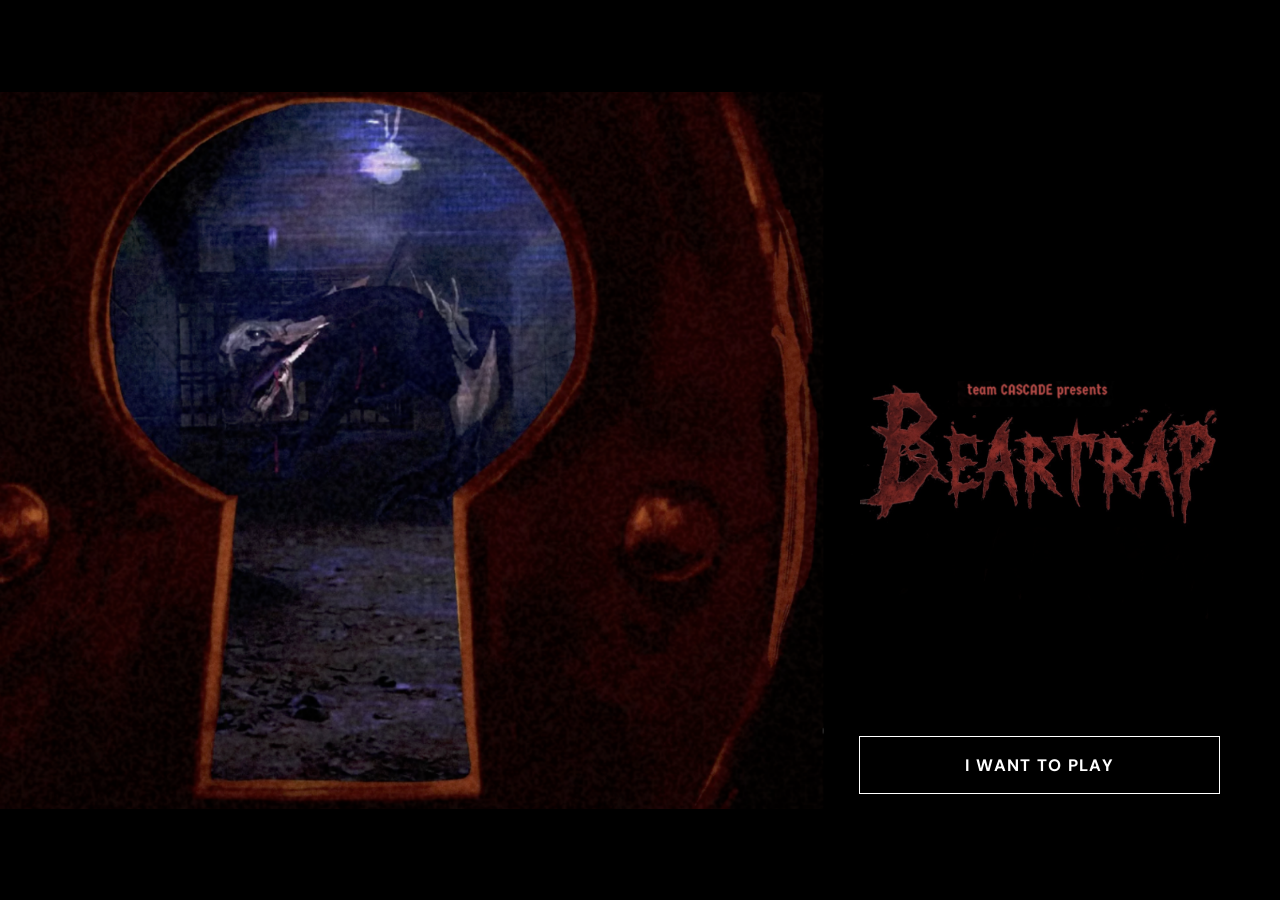
<file: index.html>
<!DOCTYPE html>
<html lang="en">
<head>
  <meta charset="utf-8">
  <meta name="viewport" content="width=device-width, initial-scale=1">
  <link rel="stylesheet" href="Main_Site.css">
  
  <title>Main</title>
</head>
<body class="flexbox" id="main" background="">
  <div class="div_left"></div> 
    <div class="div_right "id="main_title">
      <div id="title">
        <img src="./img/title.png">
      </div>
      <div class="button_div">
        <a href="Play_Vs_Playtest.html" class="button">
          <p>I want to play</p>
        </a>
      </div>
    </div>
  </div>
</body>
</html>
</file>
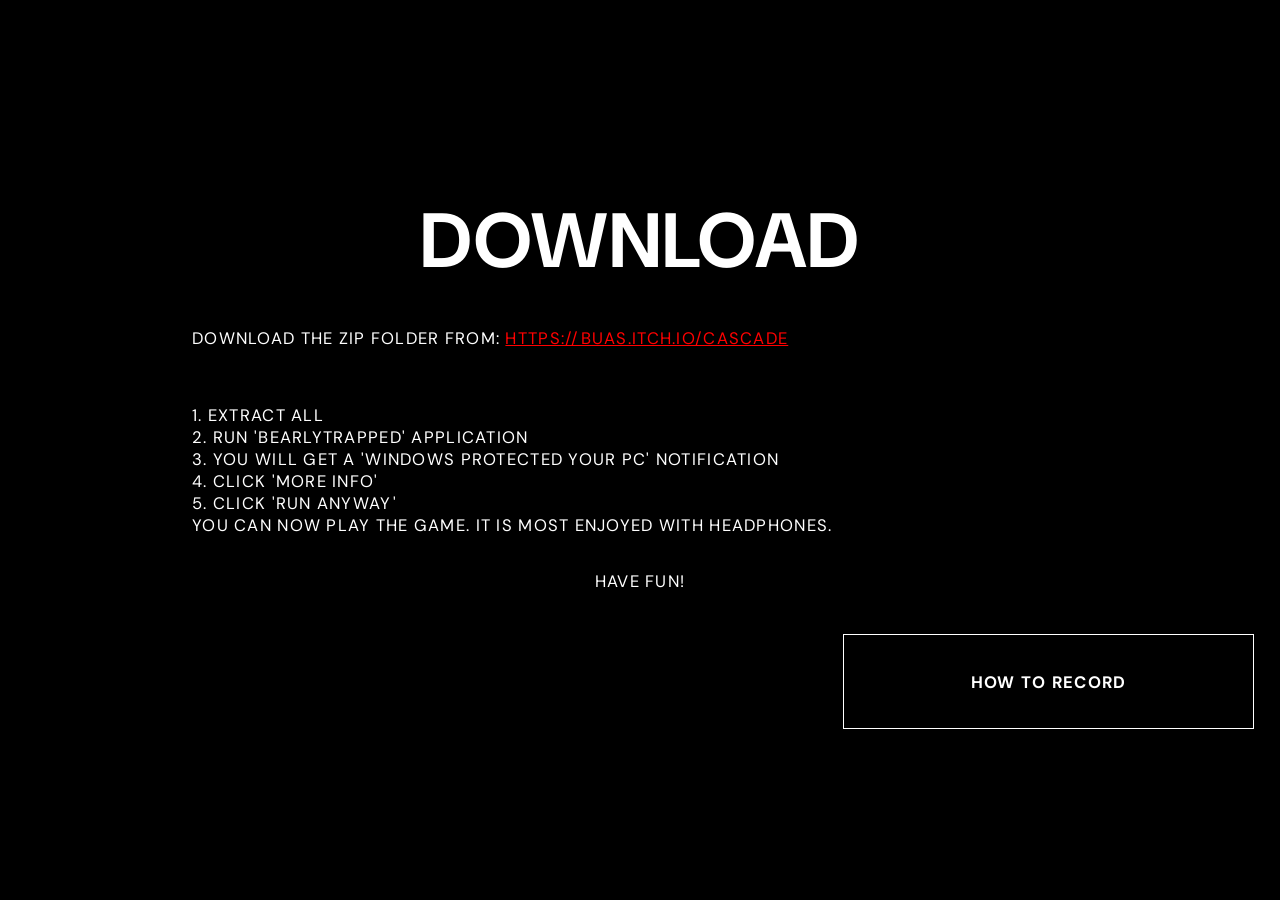
<file: Download_Site.html>
<!DOCTYPE html>
<html lang="en">
<head>
  <meta charset="utf-8">
  <meta name="viewport" content="width=device-width, initial-scale=1">
  <link rel="stylesheet" href="Main_Site.css">
  <title>Main</title>
</head>
<body class="flexbox">
  <h1>Download</h1>
  <div class="main_div" id="justify_div">
<p>DOWNLOAD THE ZIP FOLDER FROM: <a href="https://buas.itch.io/cascade" target="_blank">https://buas.itch.io/cascade</a></p>
<p>
<br>1. EXTRACT ALL
<br>2. RUN 'BEARLYTRAPPED' APPLICATION
<br>3. YOU WILL GET A 'WINDOWS PROTECTED YOUR PC' NOTIFICATION
<br>4. CLICK 'MORE INFO'
<br>5. CLICK 'RUN ANYWAY'
<br>YOU CAN NOW PLAY THE GAME. IT IS MOST ENJOYED WITH HEADPHONES.</p>
  </div>
  <div class="gap">
    <p>Have fun!</p>
    <div class="button_div" id="right_button">
      <a href="Record_Site.html" class="button">
        <p>How to record</p>
      </a>
    </div>
  </div>
</body>
</html>
</file>
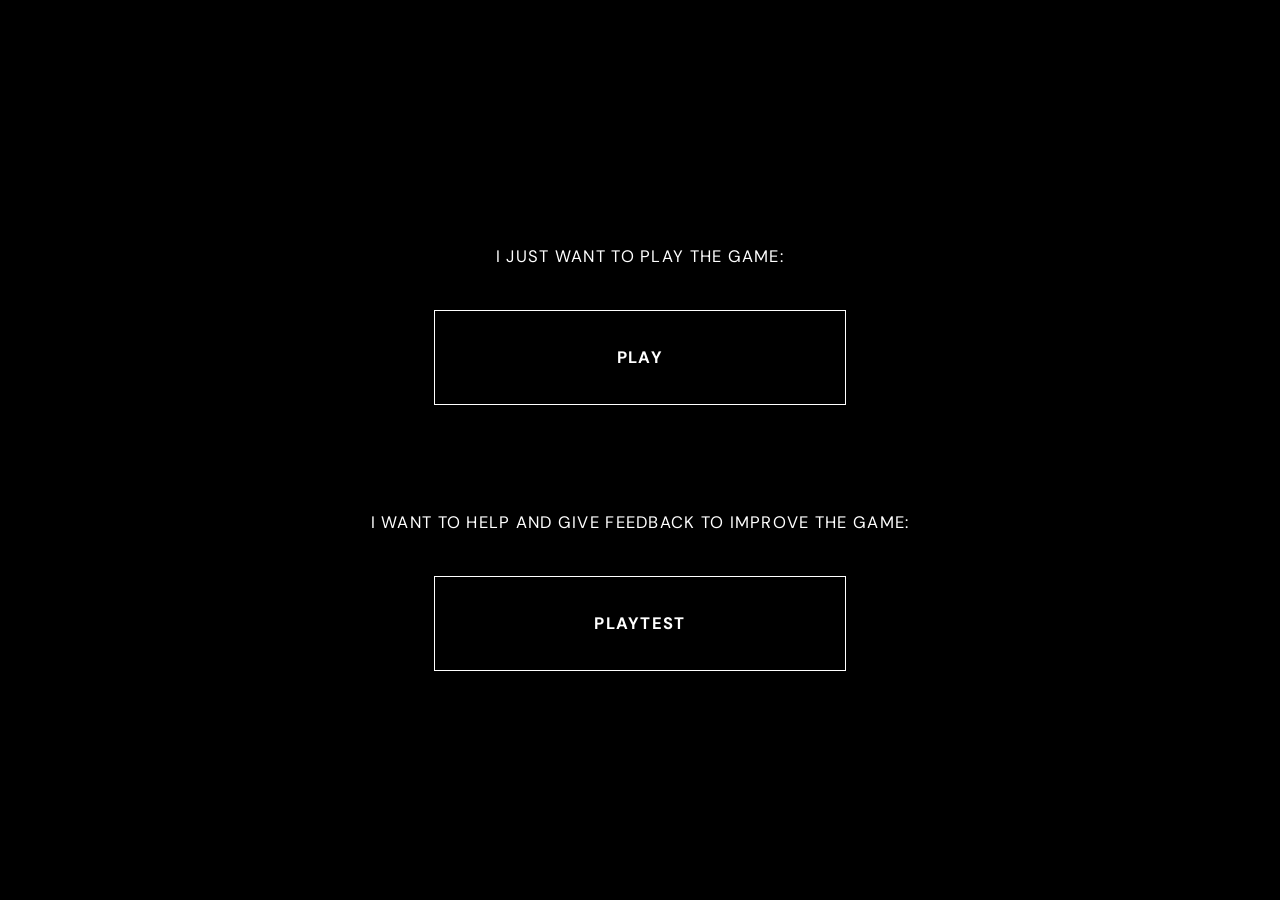
<file: Play_Vs_Playtest.html>
<!DOCTYPE html>
<html lang="en">
<head>
  <meta charset="utf-8">
  <meta name="viewport" content="width=device-width, initial-scale=1">
  <link rel="stylesheet" href="Main_Site.css">
  
  <title>Play vs Playtest
  </title>
</head>
<body class="flexbox">
  <div class="gap">
    <div><p>I just want to play the game:</p></div>

    <div class="button_div" id="margin_bottom">
      <a href="Download_Site.html" class="button">
      <p>Play</p>
      </a>
    </div>
    <div><p>I want to help and give feedback to improve the game:</p></div>
    <div class="button_div">
      <a href="Playtest_Site.html" class="button">
      <p>Playtest</p>
      </a>
    </div>
  </div>
</body>
</html>
</file>
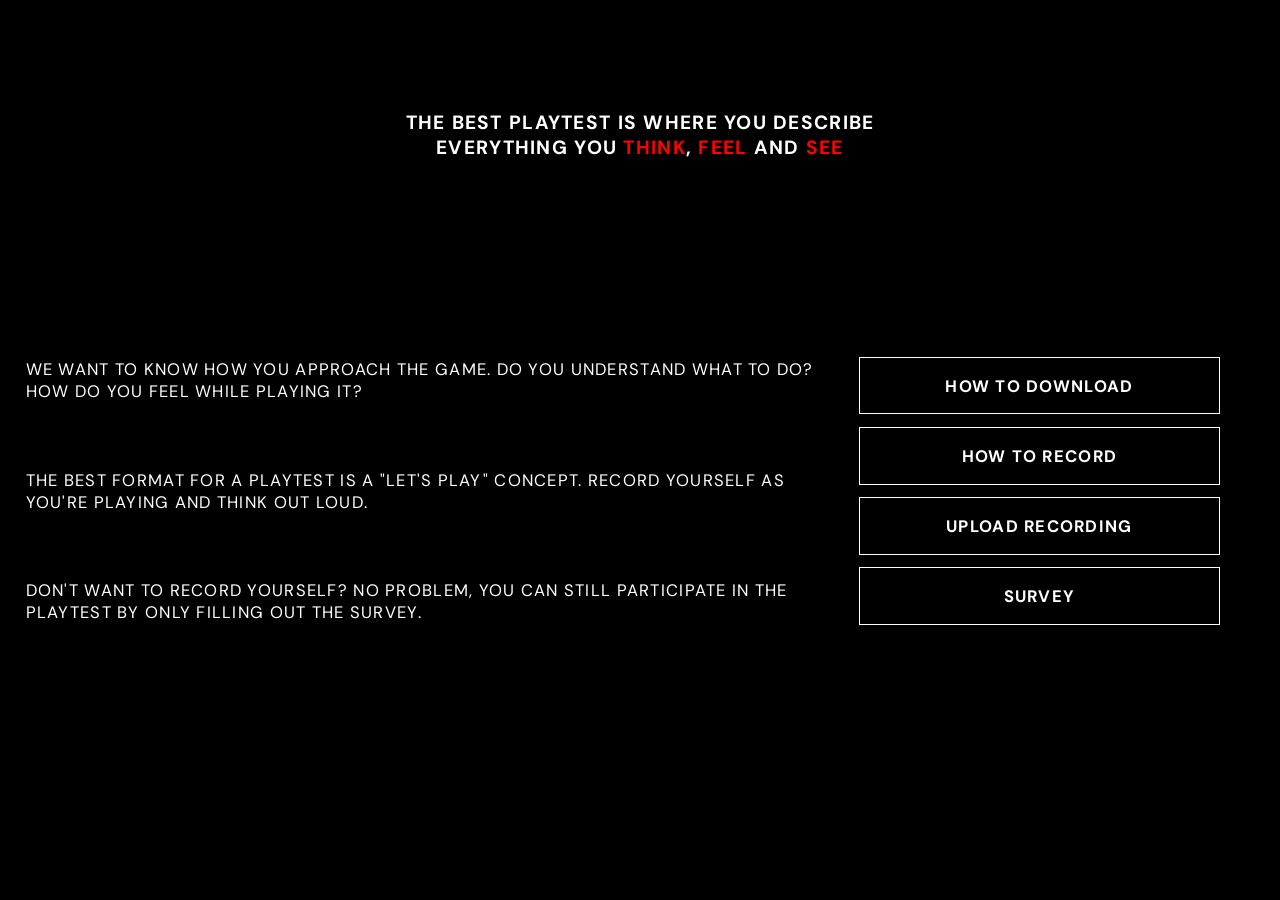
<file: Playtest_Site.html>
<!DOCTYPE html>
<html lang="en">
<head>
  <meta charset="utf-8">
  <meta name="viewport" content="width=device-width, initial-scale=1">
  <link rel="stylesheet" href="Main_Site.css">
  <title>Main</title>
</head>
<body class="flexbox">
  <h2>THE BEST PLAYTEST IS WHERE YOU DESCRIBE<br>EVERYTHING YOU <font color="red">THINK</font>,<font color="red"> FEEL</font> AND <font color="red">SEE</font></h2>
  <div class="div_content">
    <div class="div_left">
      <p>WE WANT TO KNOW HOW YOU APPROACH THE GAME. DO YOU UNDERSTAND WHAT TO DO? HOW DO YOU FEEL WHILE PLAYING IT?</p>
      <p></p>
      <!-- Mobile-only button after first paragraph -->
      <div class="button_div mobile_btn">
        <a href="Download_Site.html" class="button"><p>How to download</p></a>
      </div>

      <p>THE BEST FORMAT FOR A PLAYTEST IS A "LET'S PLAY" CONCEPT. RECORD YOURSELF AS YOU'RE PLAYING AND THINK OUT LOUD.</p>
      <p></p>
      <!-- Mobile-only buttons after second paragraph -->
      <div class="button_div mobile_btn">
        <a href="Record_Site.html" class="button"><p>How to record</p></a>
        <a href="Upload_Recording_Site.html" class="button"><p>Upload recording</p></a>
      </div>

      <p>DON'T WANT TO RECORD YOURSELF? NO PROBLEM, YOU CAN STILL PARTICIPATE IN THE PLAYTEST BY ONLY FILLING OUT THE SURVEY.</p>
      <!-- Mobile-only button after third paragraph -->
      <div class="button_div mobile_btn">
        <a href="Survey_Site.html" class="button"><p>Survey</p></a>
      </div>
    </div> 
    <div class="div_right">
        <div class="button_div gap">
          <a href="Download_Site.html" class="button">
            <p>How to download</p>
          </a>
          <a href="Record_Site.html" class="button">
            <p>How to record</p>
          </a>
          <a href="Upload_Recording_Site.html" class="button">
            <p>Upload recording</p>
          </a>
          <a href="Survey_Site.html" class="button">
            <p>Survey</p>
          </a>
        </div>
    </div>
  </div>
</body>
</html>
</file>
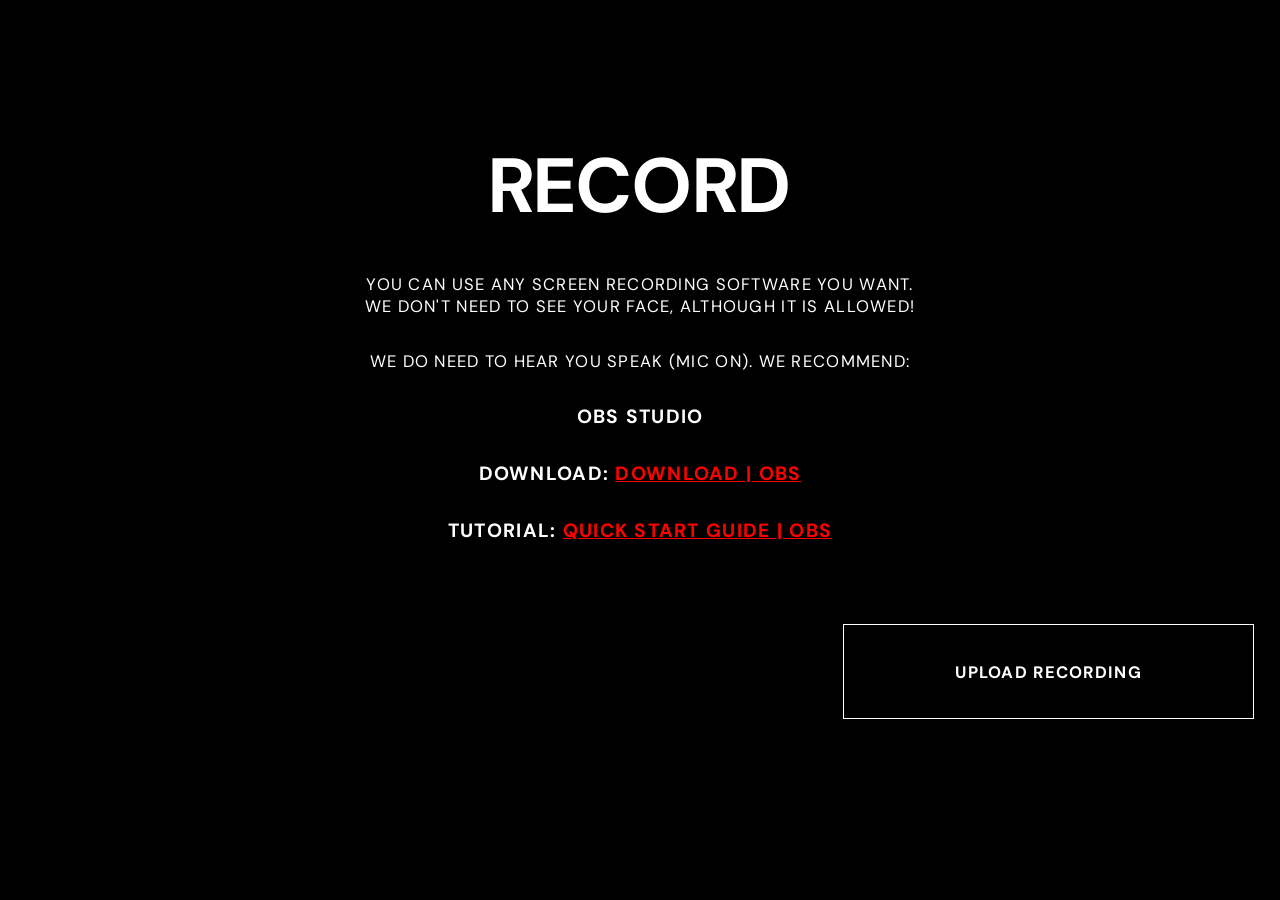
<file: Record_Site.html>
<!DOCTYPE html>
<html lang="en">
<head>
  <meta charset="utf-8">
  <meta name="viewport" content="width=device-width, initial-scale=1">
  <link rel="stylesheet" href="Main_Site.css">
  <title>Main</title>
</head>
<body class="flexbox">
  <h1>Record</h1>
  <div class="main_div">
    <p>YOU CAN USE ANY SCREEN RECORDING SOFTWARE YOU WANT.<br>WE DON'T NEED TO SEE YOUR FACE, ALTHOUGH IT IS ALLOWED!</p>
    <p>WE DO NEED TO HEAR YOU SPEAK (MIC ON). WE RECOMMEND:</p>
    <h2>OBS STUDIO</h2>
    <h2> DOWNLOAD: <a href="https://obsproject.com/download" target="_blank">Download | OBS</a></h2>
    <h2>TUTORIAL: <a href="https://obsproject.com/kb/quick-start-guide" target="_blank">Quick Start Guide | OBS </a></h2>
  </div>
    <div class="button_div" id="right_button">
      <a href="Upload_Recording_Site.html" class="button"  >
        <p>Upload recording</p>
      </a>
  </div>
  
</body>
</html>
</file>
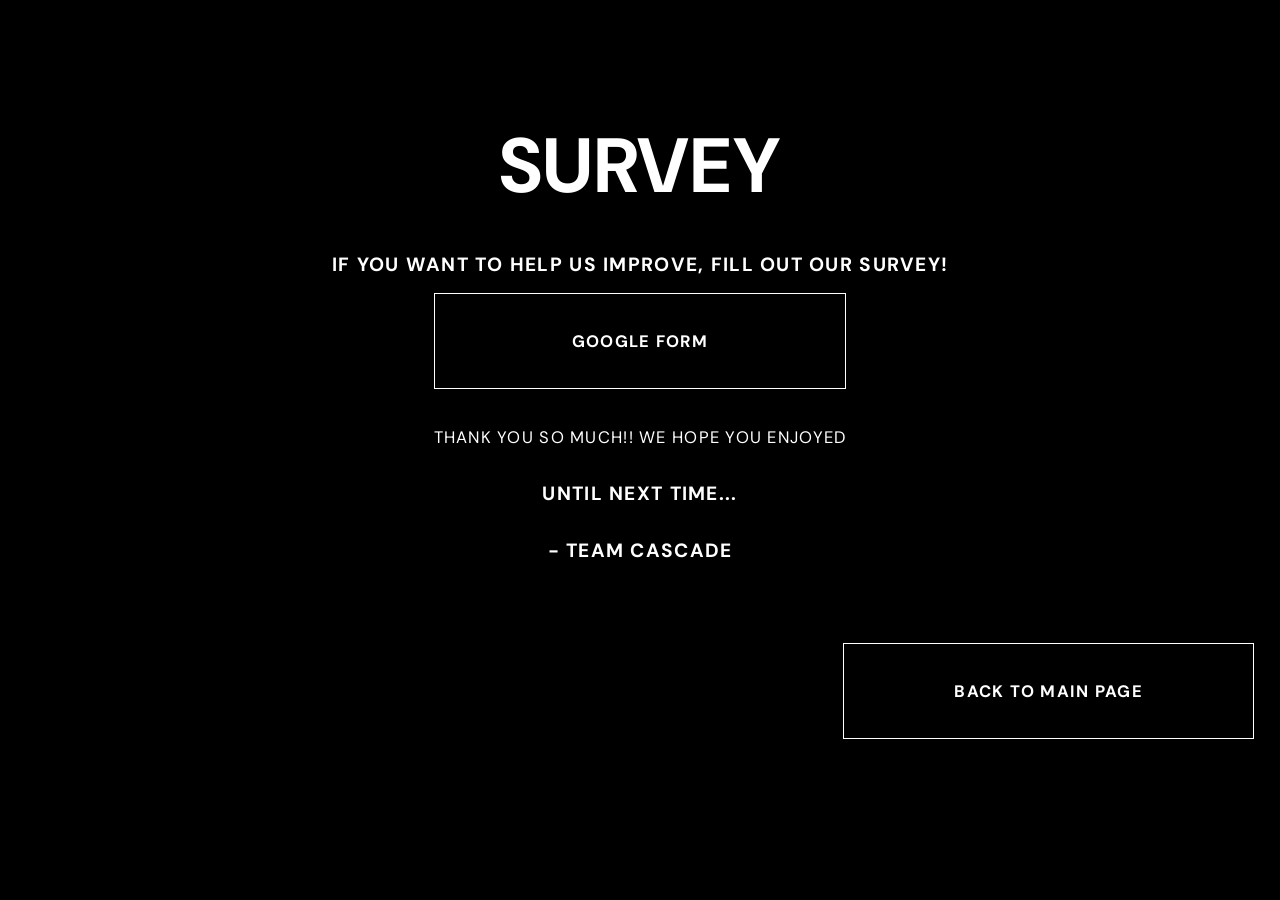
<file: Survey_Site.html>
<!DOCTYPE html>
<html lang="en">
<head>
  <meta charset="utf-8">
  <meta name="viewport" content="width=device-width, initial-scale=1">
  <link rel="stylesheet" href="Main_Site.css">
  <title>Main</title>
</head>
<body class="flexbox">
  <h1>SURVEY</h1>
  <div class="main_div">
    <h2>IF YOU WANT TO HELP US IMPROVE, FILL OUT OUR SURVEY!</h2>
    <div class="button_div" id="button">
      <a href="https://forms.gle/fpAwryLawCnzTym9A" target="_blank" class="button"  >
        <p>GOOGLE FORM</p>
      </a>
  </div>
    <br>
    <p>THANK YOU SO MUCH!! WE HOPE YOU ENJOYED</p>
    <h2>UNTIL NEXT TIME... </h2>
    <h2>- TEAM CASCADE</h2>
  </div>
    <div class="button_div" id="right_button">
      <a href="index.html" class="button"  >
        <p>Back to main page</p>
      </a>
  </div>
  
</body>
</html>
</file>
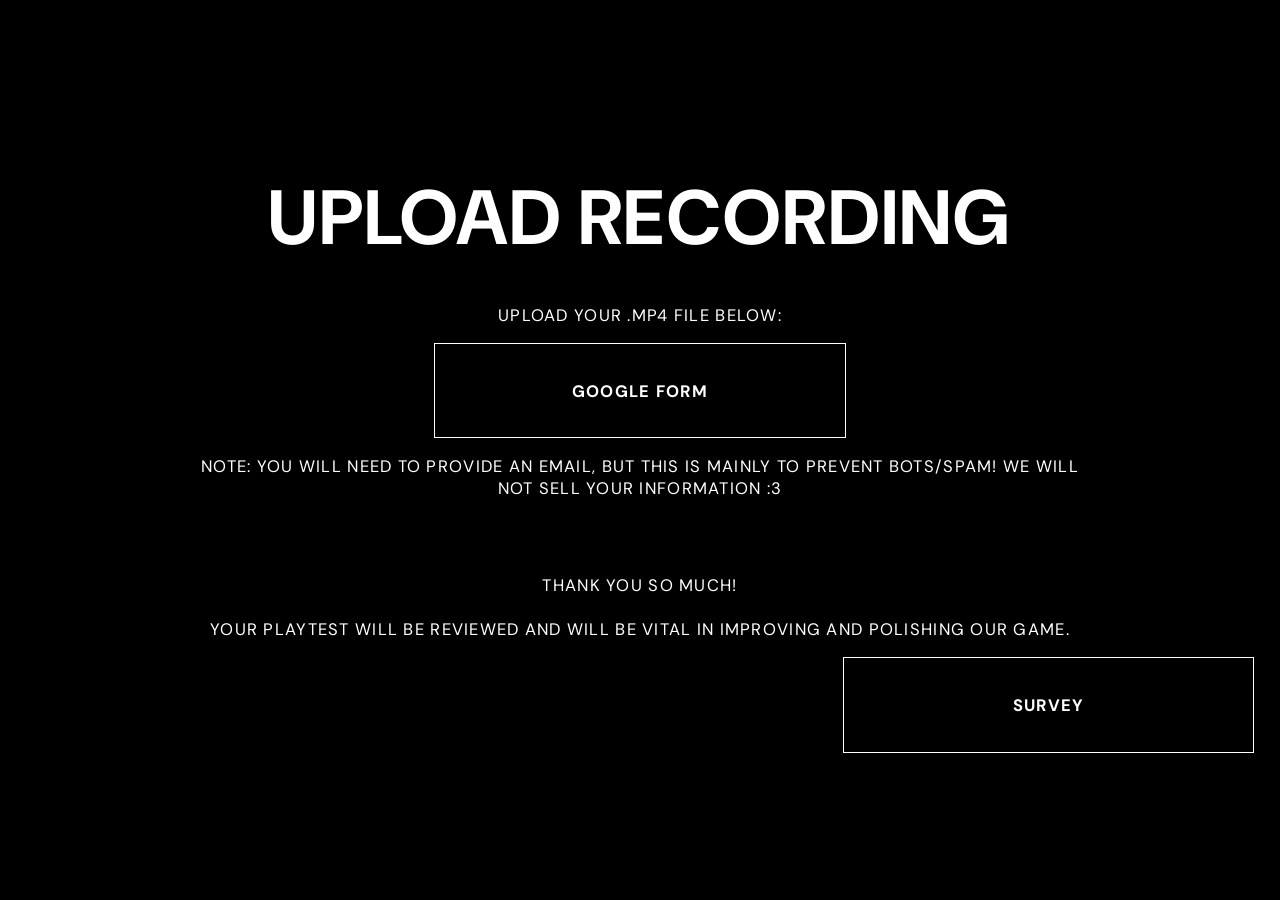
<file: Upload_Recording_Site.html>
<!DOCTYPE html>
<html lang="en">
<head>
  <meta charset="utf-8">
  <meta name="viewport" content="width=device-width, initial-scale=1">
  <link rel="stylesheet" href="Main_Site.css">
  <title>Main</title>
</head>
<body class="flexbox">
  <h1>UPLOAD RECORDING</h1>
  <div class="main_div">
  <p>UPLOAD YOUR .MP4 FILE BELOW:
    <div class="button_div" id="button">
      <a href="https://forms.gle/anLnFqkEoyRVZYhZ6" target="_blank" class="button">
        <p>GOOGLE FORM</p></a></div>
        <p>NOTE: You will need to provide an email, but this is mainly to prevent bots/spam! We will not sell your information :3</p>
        <br><br>
  <p>THANK YOU SO MUCH!<br><br>YOUR PLAYTEST WILL BE REVIEWED AND WILL BE VITAL IN IMPROVING AND POLISHING OUR GAME. </p>

  </div>
  <div>
    <div class="button_div" id="right_button">
      <a href="Survey_Site.html" class="button">
        <p>SURVEY</p>
      </a>
    </div>
  </div>
</body>
</html>
</file>
<file: Main_Site.css>
@import url('https://fonts.googleapis.com/css?family=DM Sans');

h1, h2 {
    text-align: center;
    width: 100%;
}

h1 {
    font-size: 6vw;
    margin: 20px;
}

h2 {
    font-size: 1.5vw;
}

p {
    font-size: 1.3vw;
    width: 100%;
}

body {
    background-size: contain;
    background-repeat: no-repeat;
    background-position: center;
    background-color: black;
    width: 100vw;
    height: 100vh;
    margin: 0;
    overflow: hidden;
    font-family: 'DM Sans';
    letter-spacing: 0.08em;
    color: white;
    text-transform: uppercase;
    padding-left: 2vw;
    padding-right: 2vw;
    box-sizing: border-box;
}

a:link, a:visited {
    color: red;
    text-decoration: underline;
}

.gap {
    gap: 2vw;
    text-align: center;
}

#justify_div {
    text-align: left;
}

/* 100% height */
.div_left, .div_right {
    height: 100%;
}

.div_right .button {
    padding: 0 !important;
}

.flexbox {
    display: flex;
    flex-wrap: wrap;
    justify-content: center;
    align-items: center;
    align-content: center;
}

.div_left {
    width: 65%;
}

.div_right {
    width: 35%;
}

div {
    width: 100%;
    height: fit-content;
    display: flex;
    align-items: center;
    justify-content: center;
    flex-wrap: wrap;
    flex-direction: column;
}

.div_content {
    height: 70%;
}

.button, .button:hover, .button:active, .button:link, .button:visited {
    height: fit-content;
    display: inline-block;
    color: white;
    text-decoration: none;
    border: 0.15vw white solid !important;
    padding: 1.5vw 2vw;
    width: 28vw;
    text-align: center;
    font-weight: bold;
}

#main{
    background-image: url("./img/main.png");
}

#margin_bottom {
    margin-bottom: 5vw;
}

#right_button {
    justify-content: flex-end !important;
}

.main_div {
    width: 70vw;
    text-align: center;
}

#main_title {
    height: 100%;
    align-items: flex-end;
    flex-direction: row;
}

#main_title .button_div {
    height: 30%;
}

#title {
    display: flex;
    justify-content:flex-end;
    height: 50%;
    width: 100%;
    padding-bottom: 1vw;
    box-sizing: border-box;
}

#title img {
    max-width: 28vw;
    height: auto;
}

.button_div {
    display: flex;
    height: 25%;
    width: 100%;
    flex-wrap: wrap;
    align-content: center;
    justify-content: center;
    flex-direction: row;
    gap: 1vw;
}

.mobile_btn {
    display: none;
}

@media (max-width: 1200px){
    body{
        background-position: left;
    }
}

@media (max-width: 768px){

    body {
        height: 100vh;
        min-height: 100vh;
        overflow-y: auto;
        padding: 6vw 5vw;
        background-size: cover;
        background-position: center;
    }

    .main_div{
        width: 100vw;
    }

    #right_button{
        justify-content: center !important;
    }

    h1 {
        font-size: 11vw;
        margin: 6vw 0;
    }

    h2 {
        font-size: 4.5vw;
        margin: 3vw 0;
    }

    p {
        font-size: 4vw;
        line-height: 1.7;
        width: 100%;
        margin: 3vw 0;
    }

    .button, .button:hover, .button:active, .button:link, .button:visited {
        width: 80vw;
        padding: 5vw 4vw;
        font-size: 4vw;
        border-width: 0.4vw !important;
    }

    .button_div {
        height: auto;
        margin: 4vw 0;
        gap: 4vw;
    }

    .gap {
        gap: 5vw;
    }

    #margin_bottom {
        margin-bottom: 8vw;
    }

    .div_content {
        flex-direction: column;
        height: auto;
    }

    .div_left, .div_right {
        width: 100%;
        height: auto;
    }

    .div_right {
        display: none;
    }

    #title {
        display: none;
    }

    .mobile_btn {
        display: flex;
        margin: 3vw 0 6vw 0;
        height: auto;
    }

    #main_title{
        align-items: flex-end;
        justify-content: flex-end;
        display: flex !important;
        height: 100vh;
        padding-bottom: 10vw;
        box-sizing: border-box;
    }

    #main{
        background-image: url("./img/main_mobile.png");
        background-size: contain;
    }

    #main_title .button_div {
        height: unset;
    }
}
</file>
